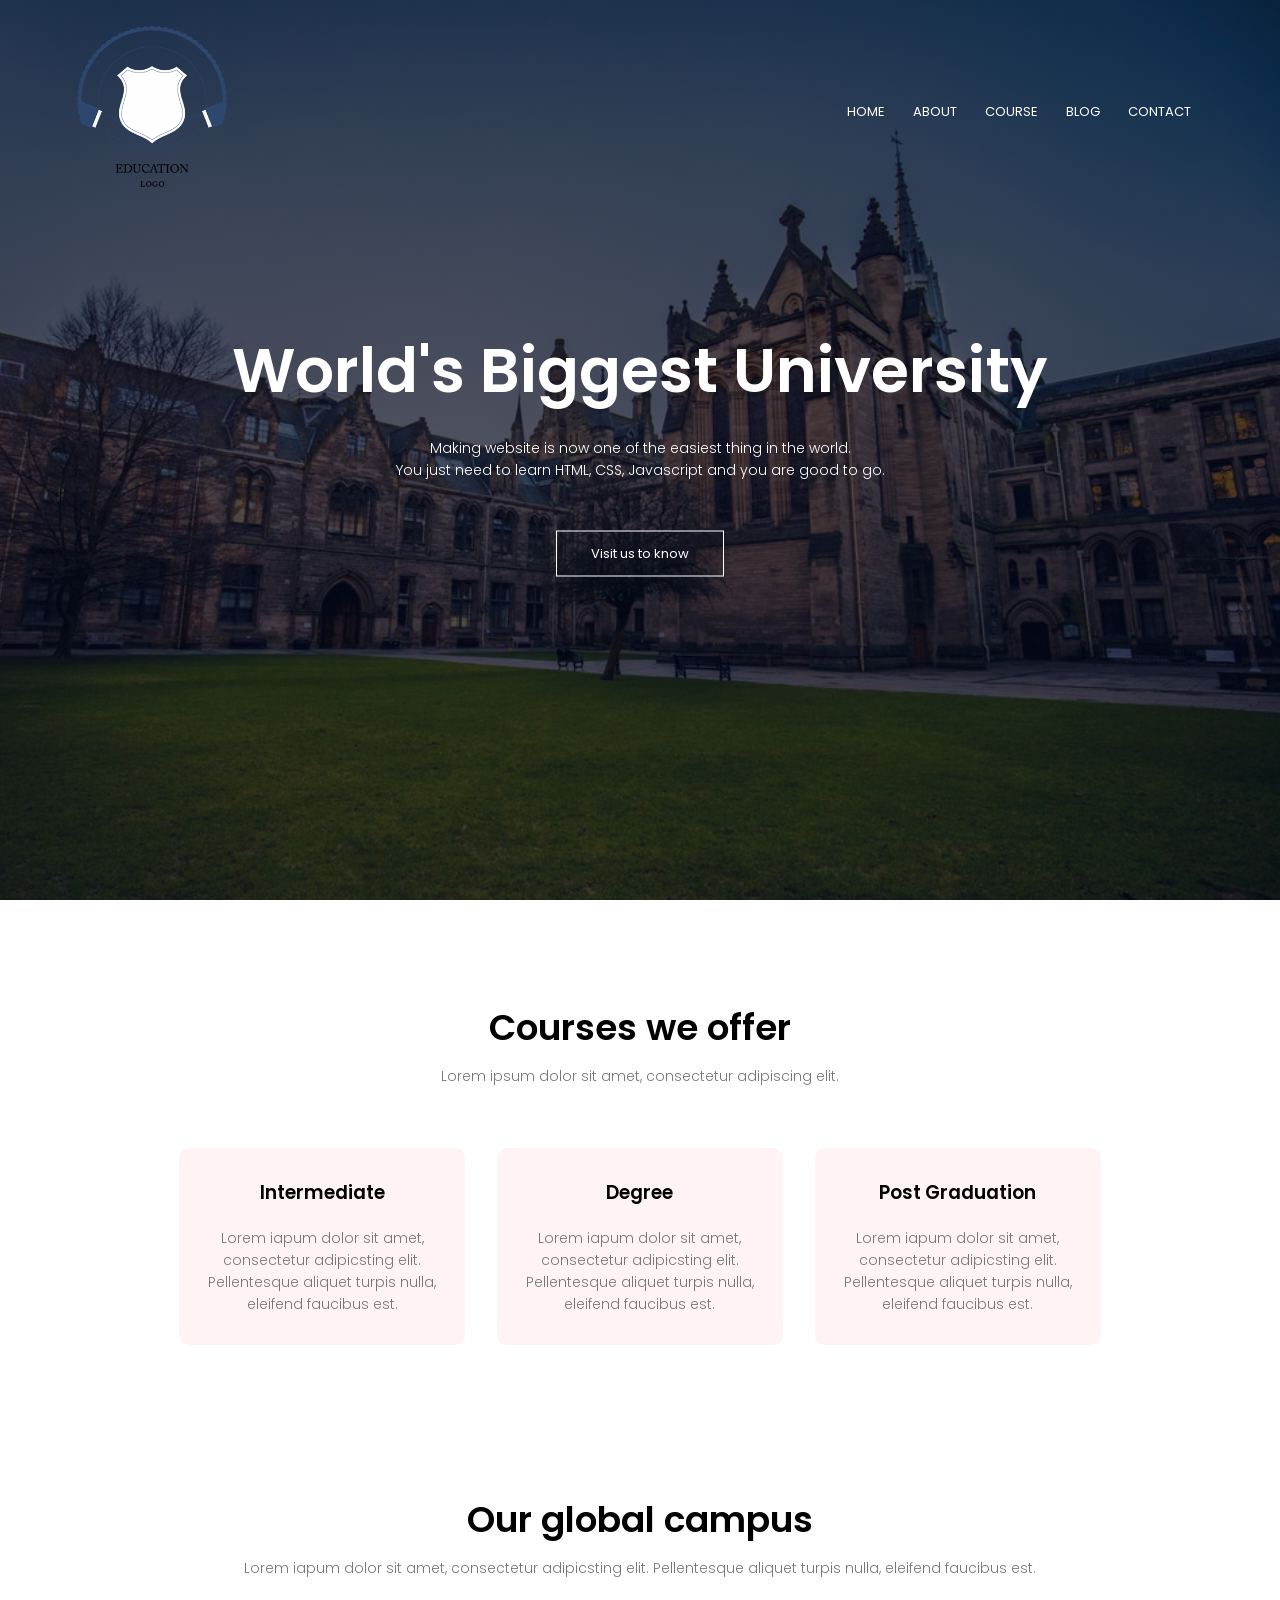
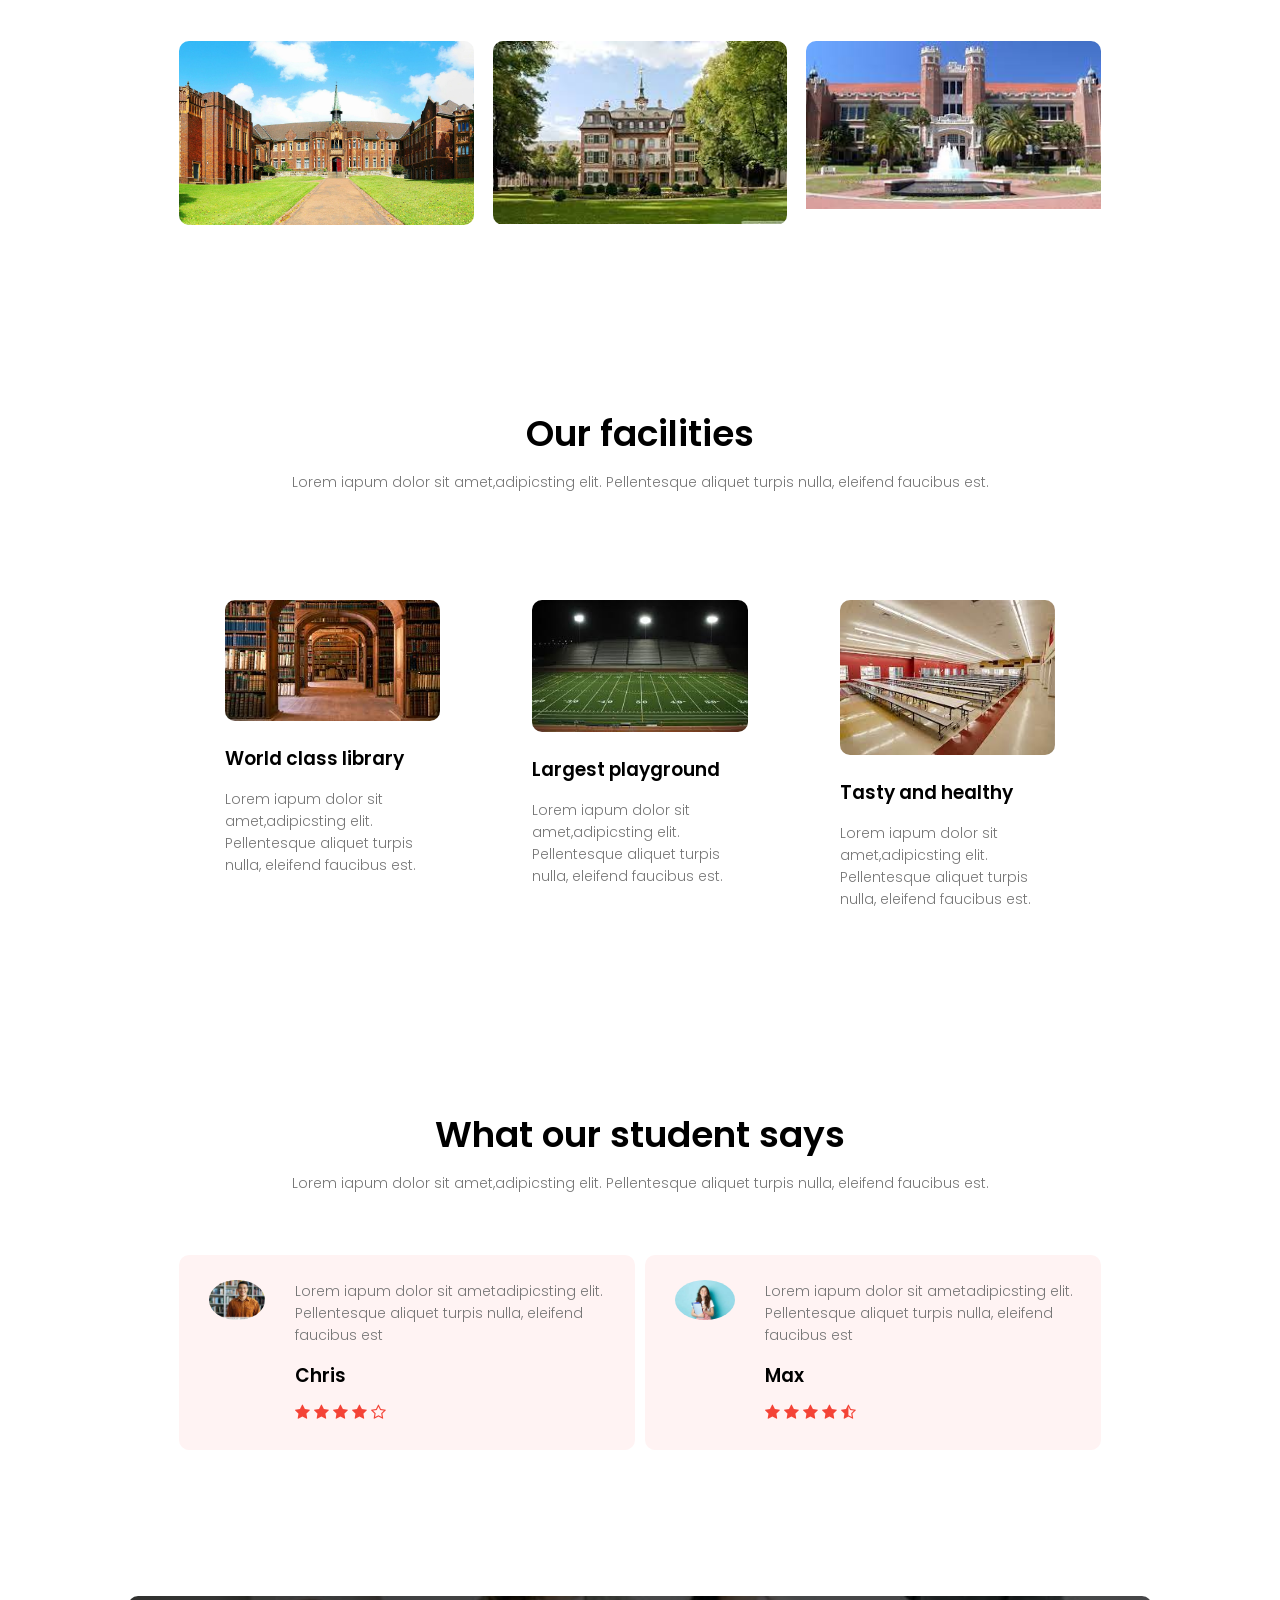
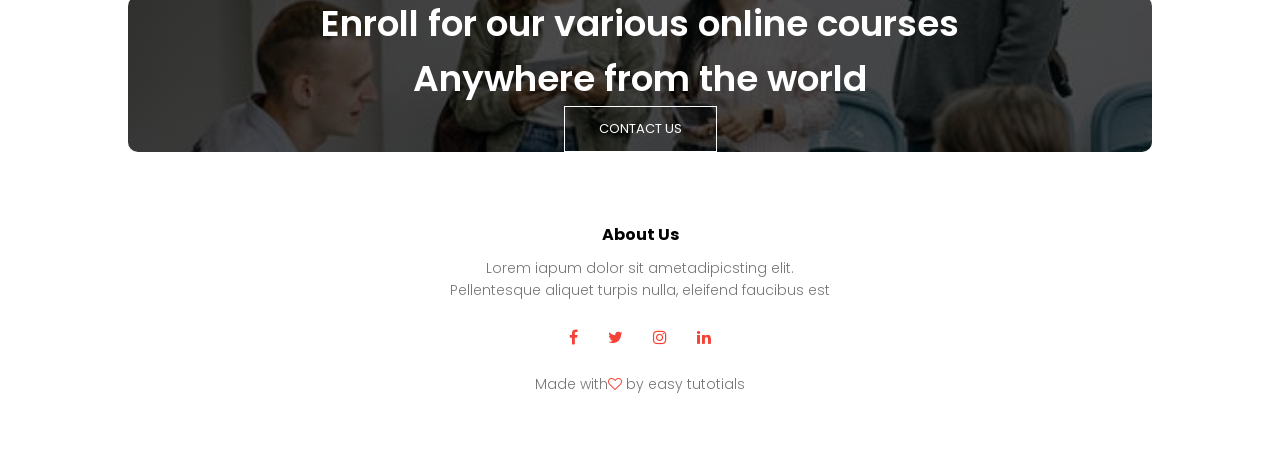
<file: college website/index.html>
<!DOCTYPE html>
<html>
<head>
	<meta name="viewport" content="with=device-width, initial-scale=1.0">
	<title>University website design</title>
	<link rel="stylesheet" type="text/css" href="style.css">
	<link rel="preconnect" href="https://fonts.googleapis.com">
	<link rel="preconnect" href="https://fonts.gstatic.com" crossorigin>
	<link href="https://fonts.googleapis.com/css2?family=Poppins:ital,wght@0,400;1,300&display=swap" rel="stylesheet">
	<link rel="stylesheet" type="text/css" href="https://stackpath.bootstrapcdn.com/font-awesome/4.7.0/css/font-awesome.min.css">
</head>
<body>
<section class="header">
	<nav>
		<a href="index.html"><image src="images/logo.png"></a>	
		<div class="nav-links" id="navLinks">
		<i class="fa fa-times" onclick="hideMenu()"></i>
			<ul>
				<li><a href="index.html">HOME</a></li>
				<li><a href="about.html">ABOUT</a></li>
				<li><a href="course.html">COURSE</a></li>
				<li><a href="blog.html">BLOG</a></li>
				<li><a href="contact.html">CONTACT</a></li> 
			</ul>
		</div>
		<i class="fa fa-bars" onclick="showMenu()"></i>
	</nav>
	<div class="text-box">
		<h1>World's Biggest University</h1>
		<p>Making website is now one of the easiest thing in the world.<br>You just need to learn HTML, CSS, Javascript and you are good to go.</p>
		<a href="" class="hero-btn">Visit us to know</a>
	</div>
</section>	
<!-----course----->

	<section class="course">
		<h1>Courses we offer</h1>
		<p>Lorem ipsum dolor sit amet, consectetur adipiscing elit.</p>

		<div class="row">
			<div class="course-col">
				<h3>Intermediate</h3>
				<p>Lorem iapum dolor sit amet, consectetur adipicsting elit. Pellentesque aliquet turpis nulla, eleifend faucibus est.</p>
			</div>
			<div class="course-col">
				<h3>Degree</h3>
				<p>Lorem iapum dolor sit amet, consectetur adipicsting elit. Pellentesque aliquet turpis nulla, eleifend faucibus est.</p>
			</div>
			<div class="course-col">
				<h3>Post Graduation</h3>
				<p>Lorem iapum dolor sit amet, consectetur adipicsting elit. Pellentesque aliquet turpis nulla, eleifend faucibus est.</p>
			</div>

		</div>
	</section>

<!-----campus----->

	<section class="campus">
		<h1>Our global campus</h1>
		<p>Lorem iapum dolor sit amet, consectetur adipicsting elit. Pellentesque aliquet turpis nulla, eleifend faucibus est.</p>

		<div class="row">
			<div class="campus-col">
				<img src="images/campus1.jpg">
				<div class="layer">
					<h3>LONDON</h3>
				</div>
			</div>
			<div class="campus-col">
				<img src="images/campus2.jfif">
				<div class="layer">
					<h3>NEW YORK</h3>
				</div>
			</div>
			<div class="campus-col">
				<img src="images/campus3.jfif">
				<div class="layer">
					<h3>WASHINGTON</h3>
				</div>
			</div>
		</div>

	</section>

<!-----Facilities----->

<section class="facilities">
	<h1>Our facilities</h1>
	<p>Lorem iapum dolor sit amet,adipicsting elit. Pellentesque aliquet turpis nulla, eleifend faucibus est.</p>
	<div class="row">
		<div class="facilities-col">
			<img src="images/library.jfif">
			<h3>World class library</h3>
			<p>Lorem iapum dolor sit amet,adipicsting elit. Pellentesque aliquet turpis nulla, eleifend faucibus est.</p>
		</div>
		<div class="facilities-col">
			<img src="images/football.jfif">
			<h3>Largest playground</h3>
			<p>Lorem iapum dolor sit amet,adipicsting elit. Pellentesque aliquet turpis nulla, eleifend faucibus est.</p>
		</div>
		<div class="facilities-col">
			<img src="images/cafeteria.jfif">
			<h3>Tasty and healthy</h3>
			<p>Lorem iapum dolor sit amet,adipicsting elit. Pellentesque aliquet turpis nulla, eleifend faucibus est.</p>
		</div>
	</div>

</section>

<!-----testimonialss----->
<section class="testimonials">
	<h1>What our student says</h1>
	<p>Lorem iapum dolor sit amet,adipicsting elit. Pellentesque aliquet turpis nulla, eleifend faucibus est.</p>
	<div class="row">
		<div class="testimonials-col">
			<img src="images/student1.jfif">
			<div>
				<p>Lorem iapum dolor sit ametadipicsting elit. Pellentesque aliquet turpis nulla, eleifend faucibus est</p>
				<h3>Chris</h3>
				<i class="fa fa-star"></i>
				<i class="fa fa-star"></i>
				<i class="fa fa-star"></i>
				<i class="fa fa-star"></i>
				<i class="fa fa-star-o"></i>
			</div>
		</div>
		<div class="testimonials-col">
			<img src="images/student2.jfif">
			<div>
				<p>Lorem iapum dolor sit ametadipicsting elit. Pellentesque aliquet turpis nulla, eleifend faucibus est</p>
				<h3>Max</h3>
				<i class="fa fa-star"></i>
				<i class="fa fa-star"></i>
				<i class="fa fa-star"></i>
				<i class="fa fa-star"></i>
				<i class="fa fa-star-half-o"></i>
			</div>
		</div>
	</div>
</section>


<!-----call to action----->

<section>
	<div class="cta">
		<h1>Enroll for our various online courses<br>Anywhere from the world</h1>
		<a href="" class="hero-btn">CONTACT US</a>
	</div>
</section>

<!-----footer----->
<section class="footer">
	<h4>About Us</h4>
	<p>Lorem iapum dolor sit ametadipicsting elit. <br>Pellentesque aliquet turpis nulla, eleifend faucibus est</p>
	<div class="icons">
		<i class="fa fa-facebook"></i>
		<i class="fa fa-twitter"></i>
		<i class="fa fa-instagram"></i>
		<i class="fa fa-linkedin"></i>
	</div>
	<p>Made with<i class="fa fa-heart-o"></i> by easy tutotials
</p>
</section>

<!-----java script for toggle button----->

<script>
	var navLinks = document.getElementById("navLinks");

	function showMenu(){
		navLinks.style.right = "0";
	}
	function hideMenu(){
		navLinks.style.right = "-200px";
	}
</script>
</body>
</html>
</file>
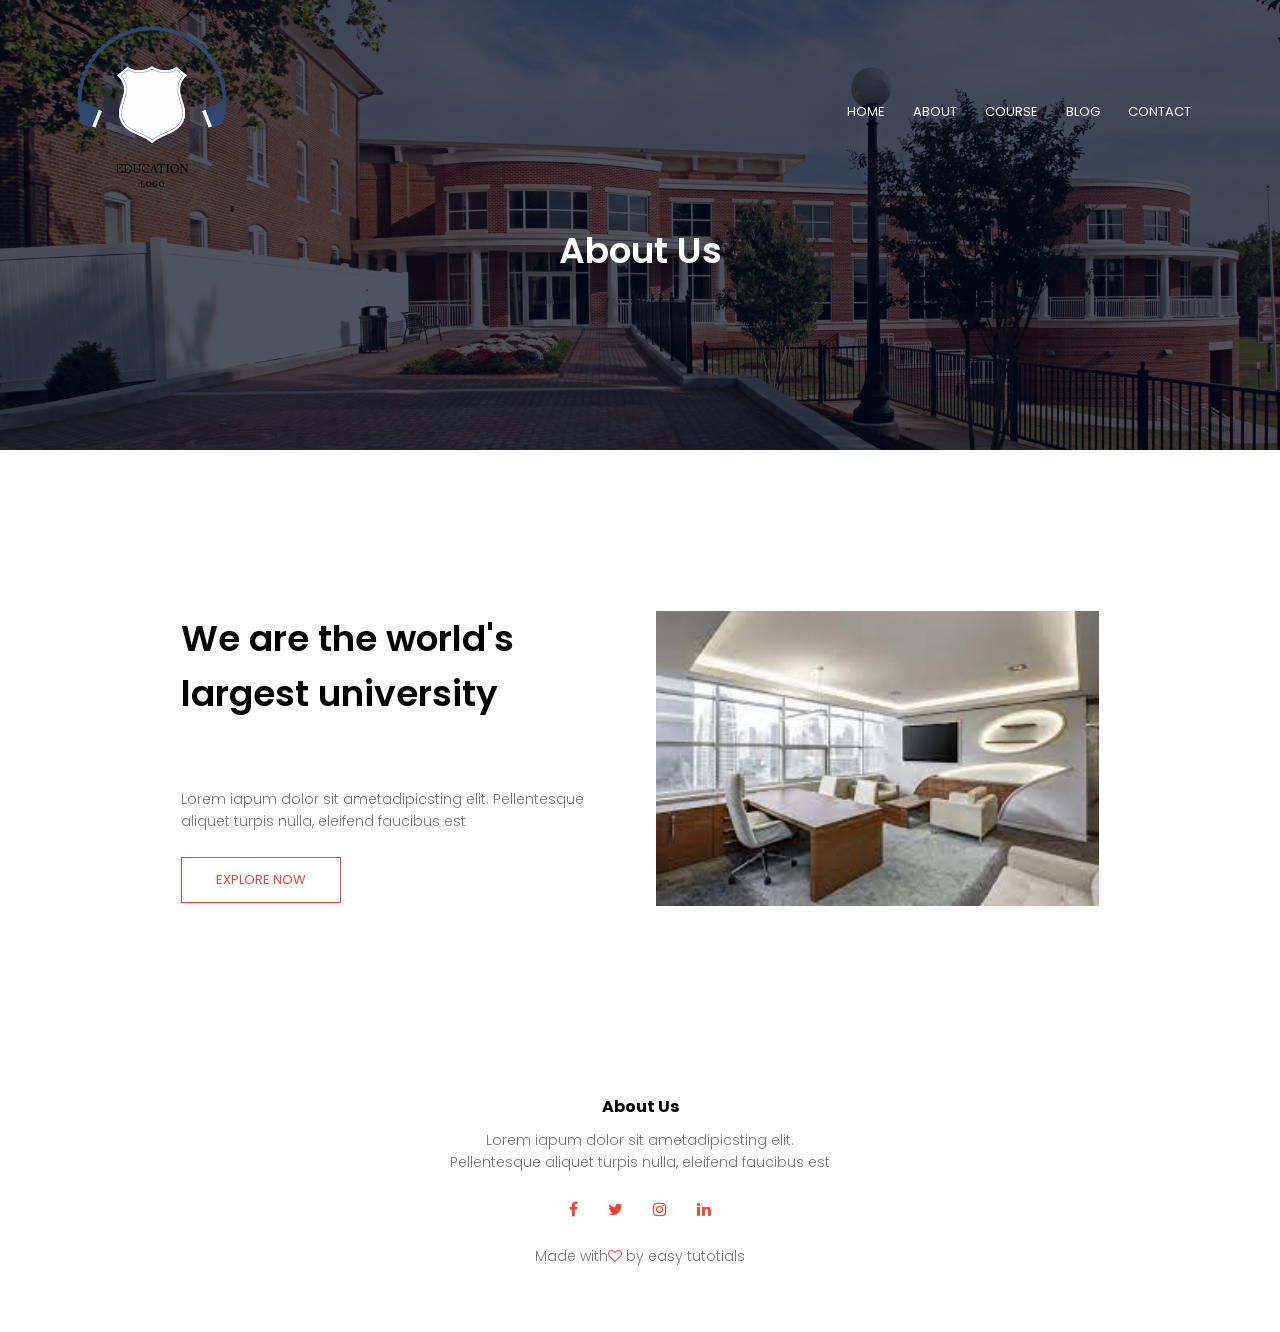
<file: college website/about.html>
<!DOCTYPE html>
<html>
<head>
	<meta name="viewport" content="with=device-width, initial-scale=1.0">
	<title>University website design</title>
	<link rel="stylesheet" type="text/css" href="style.css">
	<link rel="preconnect" href="https://fonts.googleapis.com">
	<link rel="preconnect" href="https://fonts.gstatic.com" crossorigin>
	<link href="https://fonts.googleapis.com/css2?family=Poppins:ital,wght@0,400;1,300&display=swap" rel="stylesheet">
	<link rel="stylesheet" type="text/css" href="https://stackpath.bootstrapcdn.com/font-awesome/4.7.0/css/font-awesome.min.css">
</head>
<body>
<section class="sub-header">
	<nav>
		<a href="index.html"><image src="images/logo.png"></a>	
		<div class="nav-links" id="navLinks">
		<i class="fa fa-times" onclick="hideMenu()"></i>
			<ul>
				<li><a href="index.html">HOME</a></li>
				<li><a href="about.html">ABOUT</a></li>
				<li><a href="course.html">COURSE</a></li>
				<li><a href="blog.html">BLOG</a></li>
				<li><a href="contact.html">CONTACT</a></li>			</ul>
		</div>
		<i class="fa fa-bars" onclick="showMenu()"></i>
	</nav>
	<h1>About Us</h1>
</section>	

<!-----about us content----->

<section class="about-us">
	<div class="row">
		<div class="about-col">
			<h1>We are the world's largest university</h1>
			<p>Lorem iapum dolor sit ametadipicsting elit. Pellentesque aliquet turpis nulla, eleifend faucibus est</p>
			<a href="" class="hero-btn red-btn">EXPLORE NOW</a>
		</div>
		<div class="about-col">
			<img src="images/about.jfif">
		</div>
	</div>
</section>

<!-----footer----->
<section class="footer">
	<h4>About Us</h4>
	<p>Lorem iapum dolor sit ametadipicsting elit. <br>Pellentesque aliquet turpis nulla, eleifend faucibus est</p>
	<div class="icons">
		<i class="fa fa-facebook"></i>
		<i class="fa fa-twitter"></i>
		<i class="fa fa-instagram"></i>
		<i class="fa fa-linkedin"></i>
	</div>
	<p>Made with<i class="fa fa-heart-o"></i> by easy tutotials
</p>
</section>

<!-----java script for toggle button----->

<script>
	var navLinks = document.getElementById("navLinks");

	function showMenu(){
		navLinks.style.right = "0";
	}
	function hideMenu(){
		navLinks.style.right = "-200px";
	}
</script>
</body>
</html>
</file>
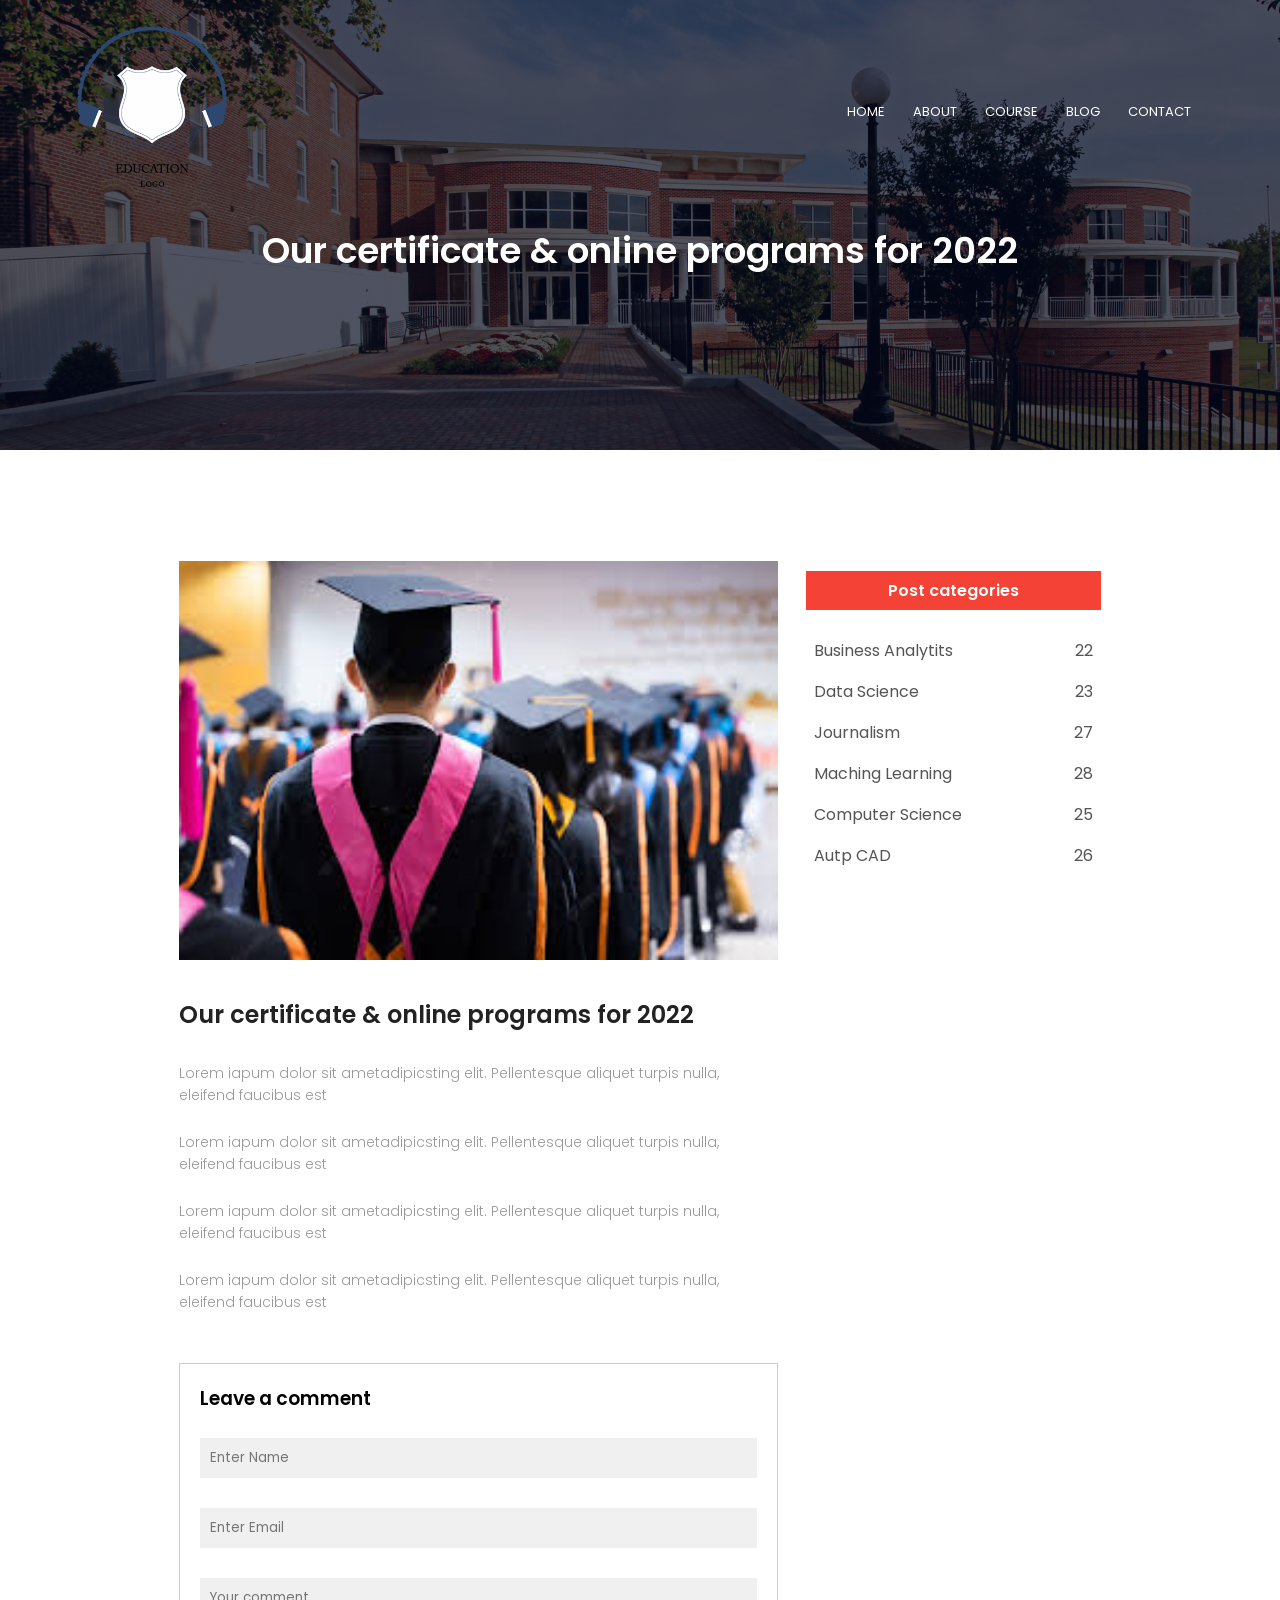
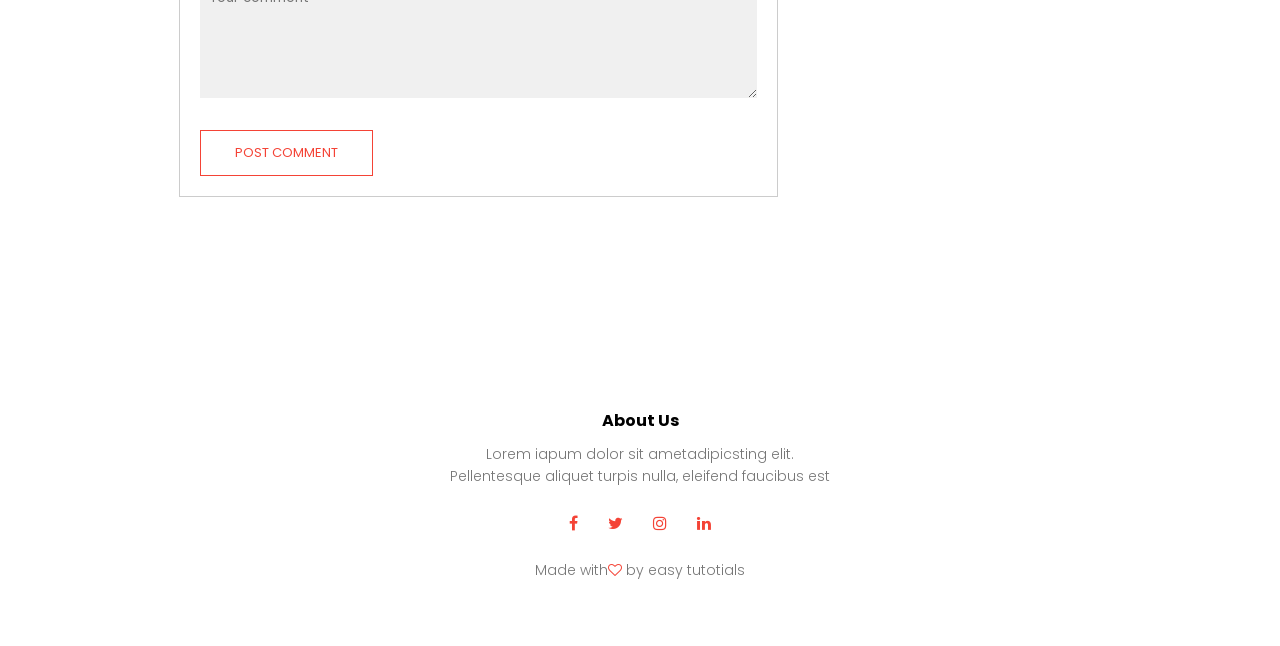
<file: college website/blog.html>
<!DOCTYPE html>
<html>
<head>
	<meta name="viewport" content="with=device-width, initial-scale=1.0">
	<title>University website design</title>
	<link rel="stylesheet" type="text/css" href="style.css">
	<link rel="preconnect" href="https://fonts.googleapis.com">
	<link rel="preconnect" href="https://fonts.gstatic.com" crossorigin>
	<link href="https://fonts.googleapis.com/css2?family=Poppins:ital,wght@0,400;1,300&display=swap" rel="stylesheet">
	<link rel="stylesheet" type="text/css" href="https://stackpath.bootstrapcdn.com/font-awesome/4.7.0/css/font-awesome.min.css">
</head>
<body>
<section class="sub-header">
	<nav>
		<a href="index.html"><image src="images/logo.png"></a>	
		<div class="nav-links" id="navLinks">
		<i class="fa fa-times" onclick="hideMenu()"></i>
			<ul>
				<li><a href="index.html">HOME</a></li>
				<li><a href="about.html">ABOUT</a></li>
				<li><a href="course.html">COURSE</a></li>
				<li><a href="blog.html">BLOG</a></li>
				<li><a href="contact.html">CONTACT</a></li> 
			</ul>
		</div>
		<i class="fa fa-bars" onclick="showMenu()"></i>
	</nav>
	<h1>Our certificate & online programs for 2022</h1>
</section>	

<!-----blog page content----->

<section class="blog-content">
	<div class="row">
		<div class="blog-left">
			<img src="images/certificate.jfif" alt="">
			<h2>Our certificate & online programs for 2022</h2>
			<p>Lorem iapum dolor sit ametadipicsting elit. Pellentesque aliquet turpis nulla, eleifend faucibus est</p>
			<br>
			<p>Lorem iapum dolor sit ametadipicsting elit. Pellentesque aliquet turpis nulla, eleifend faucibus est</p>
			<br>
			<p>Lorem iapum dolor sit ametadipicsting elit. Pellentesque aliquet turpis nulla, eleifend faucibus est</p>
			<br>
			<p>Lorem iapum dolor sit ametadipicsting elit. Pellentesque aliquet turpis nulla, eleifend faucibus est</p>

			<div class="comment-box">
				<h3>Leave a comment</h3>
				<form class="comment-form">
					<input type="text" placeholder="Enter Name">
					<input type="text" placeholder="Enter Email">
					<textarea rows="5" placeholder="Your comment"></textarea>
					<button type="submit" class="hero-btn red-btn">POST COMMENT</button>
				</form>
			</div>

		</div>
		<div class="blog-right">
			<h3>Post categories</h3>
			<div>
				<span>Business Analytits</span>
				<span>22</span>
			</div>
			<div>
				<span>Data Science</span>
				<span>23</span>
			</div>
			<div>
				<span>Journalism</span>
				<span>27</span>
			</div>
			<div>
				<span>Maching Learning</span>
				<span>28</span>
			</div>
			<div>
				<span>Computer Science</span>
				<span>25</span>
			</div>
			<div>
				<span>Autp CAD</span>
				<span>26</span>
			</div>
		</div>
	</div>
</section>

<!-----footer----->
<section class="footer">
	<h4>About Us</h4>
	<p>Lorem iapum dolor sit ametadipicsting elit. <br>Pellentesque aliquet turpis nulla, eleifend faucibus est</p>
	<div class="icons">
		<i class="fa fa-facebook"></i>
		<i class="fa fa-twitter"></i>
		<i class="fa fa-instagram"></i>
		<i class="fa fa-linkedin"></i>
	</div>
	<p>Made with<i class="fa fa-heart-o"></i> by easy tutotials
</p>
</section>

<!-----java script for toggle button----->

<script>
	var navLinks = document.getElementById("navLinks");

	function showMenu(){
		navLinks.style.right = "0";
	}
	function hideMenu(){
		navLinks.style.right = "-200px";
	}
</script>
</body>
</html>
</file>
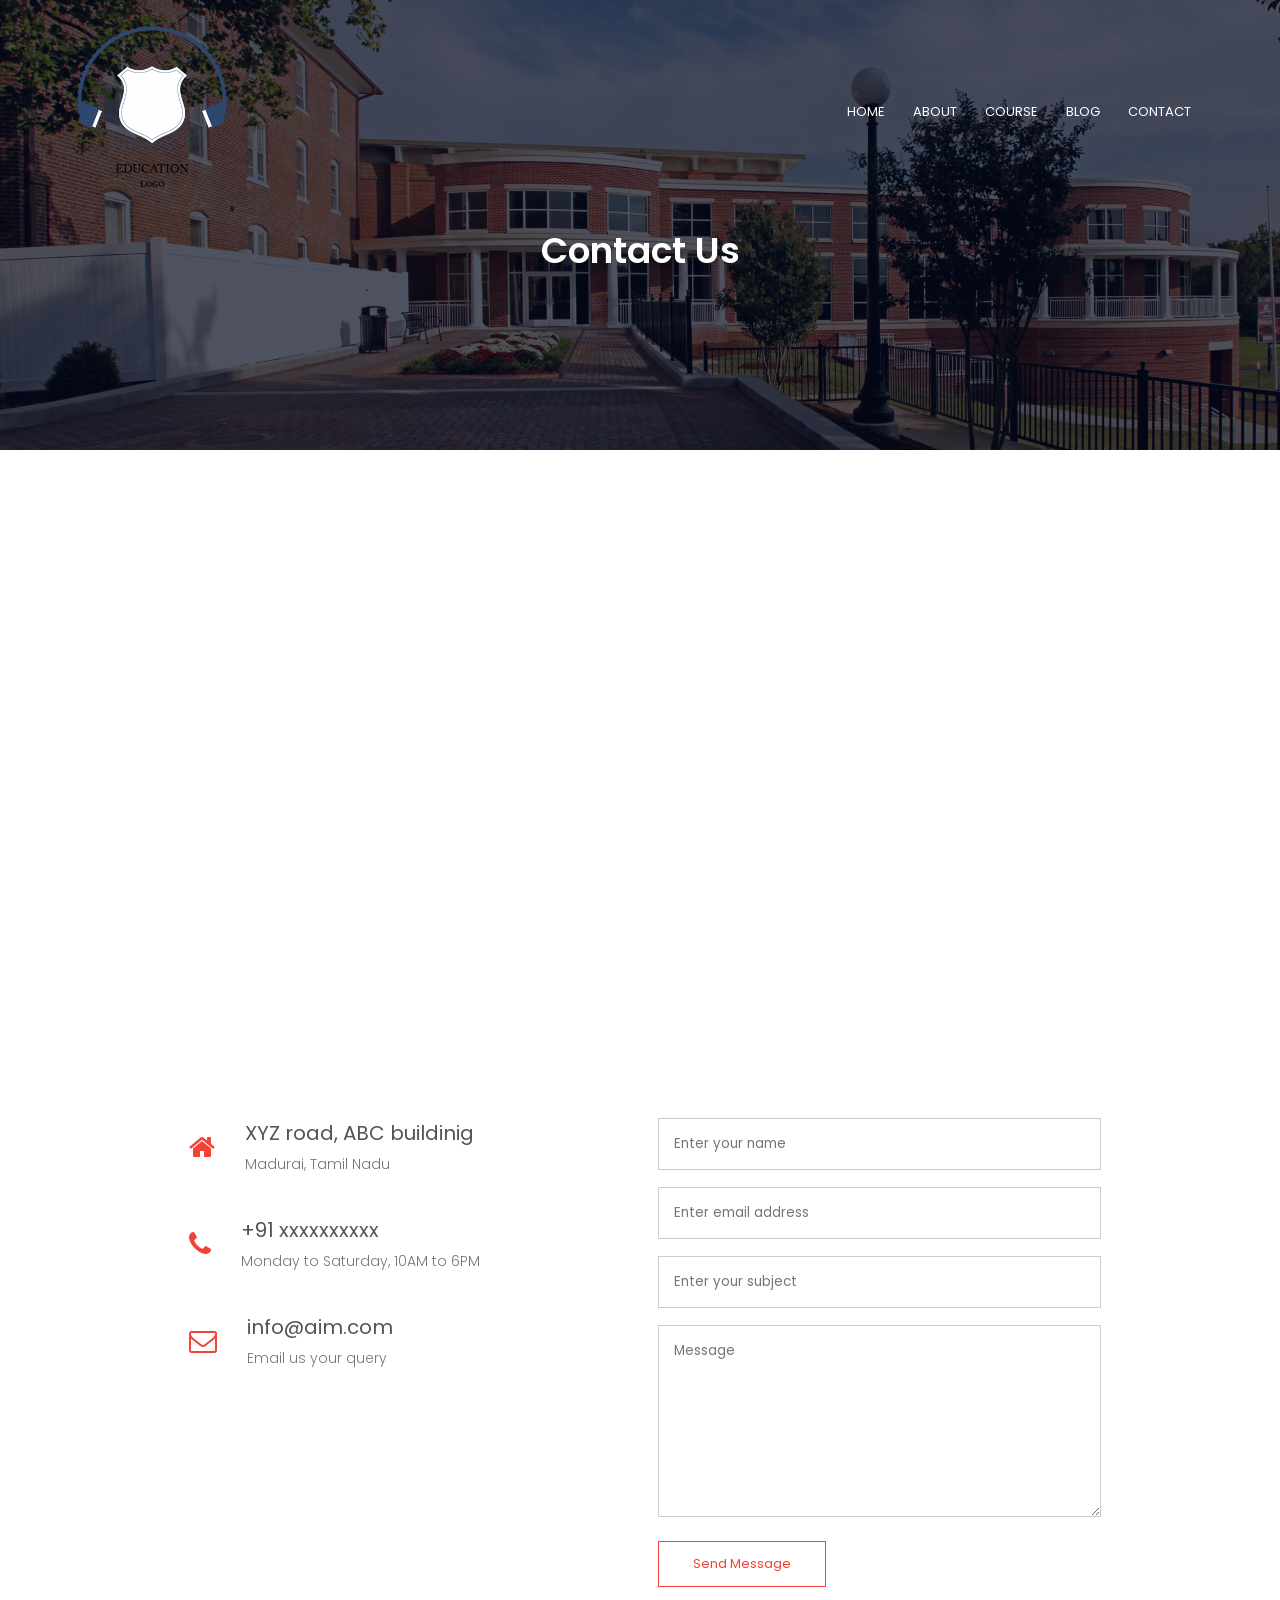
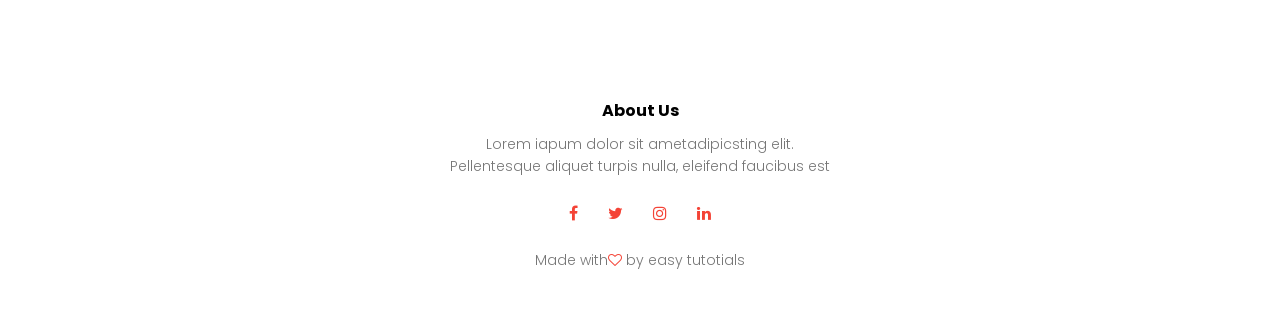
<file: college website/contact.html>
<!DOCTYPE html>
<html>
<head>
	<meta name="viewport" content="with=device-width, initial-scale=1.0">
	<title>University website design</title>
	<link rel="stylesheet" type="text/css" href="style.css">
	<link rel="preconnect" href="https://fonts.googleapis.com">
	<link rel="preconnect" href="https://fonts.gstatic.com" crossorigin>
	<link href="https://fonts.googleapis.com/css2?family=Poppins:ital,wght@0,400;1,300&display=swap" rel="stylesheet">
	<link rel="stylesheet" type="text/css" href="https://stackpath.bootstrapcdn.com/font-awesome/4.7.0/css/font-awesome.min.css">
</head>
<body>
<section class="sub-header">
	<nav>
		<a href="index.html"><image src="images/logo.png"></a>	
		<div class="nav-links" id="navLinks">
		<i class="fa fa-times" onclick="hideMenu()"></i>
			<ul>
				<li><a href="index.html">HOME</a></li>
				<li><a href="about.html">ABOUT</a></li>
				<li><a href="course.html">COURSE</a></li>
				<li><a href="blog.html">BLOG</a></li>
				<li><a href="contact.html">CONTACT</a></li> 
			</ul>
		</div>
		<i class="fa fa-bars" onclick="showMenu()"></i>
	</nav>
	<h1>Contact Us</h1>
</section>	

<!-----contact us----->

<section class="location">
	<iframe src="https://www.google.com/maps/embed?pb=!1m18!1m12!1m3!1d3930.0790342758946!2d78.13343661399867!3d9.927375892900967!2m3!1f0!2f0!3f0!3m2!1i1024!2i768!4f13.1!3m3!1m2!1s0x3b00c5bd086c83c1%3A0x10c2915a12f63b03!2sMedical%20College%20Rd%2C%20Alwarpuram%2C%20Madurai%2C%20Tamil%20Nadu%20625020!5e0!3m2!1sen!2sin!4v1656508235723!5m2!1sen!2sin"
	 width="600" height="450" style="border:0;" allowfullscreen="" loading="lazy" referrerpolicy="no-referrer-when-downgrade"></iframe>
</section>

<section class="contact-us">
	<div class="row">
		<div class="contact-col">
			<div>
				<i class="fa fa-home"></i>
				<span>
					<h5>XYZ road, ABC buildinig</h5>
					<p>Madurai, Tamil Nadu</p>
				</span>
			</div>
			<div>
				<i class="fa fa-phone"></i>
				<span>
					<h5>+91 xxxxxxxxxx</h5>
					<p>Monday to Saturday, 10AM to 6PM</p>
				</span>
			</div>
			<div>
				<i class="fa fa-envelope-o"></i>
				<span>
					<h5>info@aim.com</h5>
					<p>Email us your query</p>
				</span>
			</div>
		</div>
		<div class="contact-col">
			<form action="form-handler.php" method="post">
				<input type="text" name="name" cols="90" placeholder="Enter your name" required>
				<input type="email" name="email" cols="90" placeholder="Enter email address" required>
				<input type="text" name="subject" cols="90" placeholder="Enter your subject" required>
				<textarea rows="8" name="message" cols="80" placeholder="Message" required></textarea>
				<button type="submit" class="hero-btn red-btn">Send Message</button>
			</form>

		</div>
	</div>
</section>

<!-----footer----->
<section class="footer">
	<h4>About Us</h4>
	<p>Lorem iapum dolor sit ametadipicsting elit. <br>Pellentesque aliquet turpis nulla, eleifend faucibus est</p>
	<div class="icons">
		<i class="fa fa-facebook"></i>
		<i class="fa fa-twitter"></i>
		<i class="fa fa-instagram"></i>
		<i class="fa fa-linkedin"></i>
	</div>
	<p>Made with<i class="fa fa-heart-o"></i> by easy tutotials
</p>
</section>

<!-----java script for toggle button----->

<script>
	var navLinks = document.getElementById("navLinks");

	function showMenu(){
		navLinks.style.right = "0";
	}
	function hideMenu(){
		navLinks.style.right = "-200px";
	}
</script>
</body>
</html>
</file>
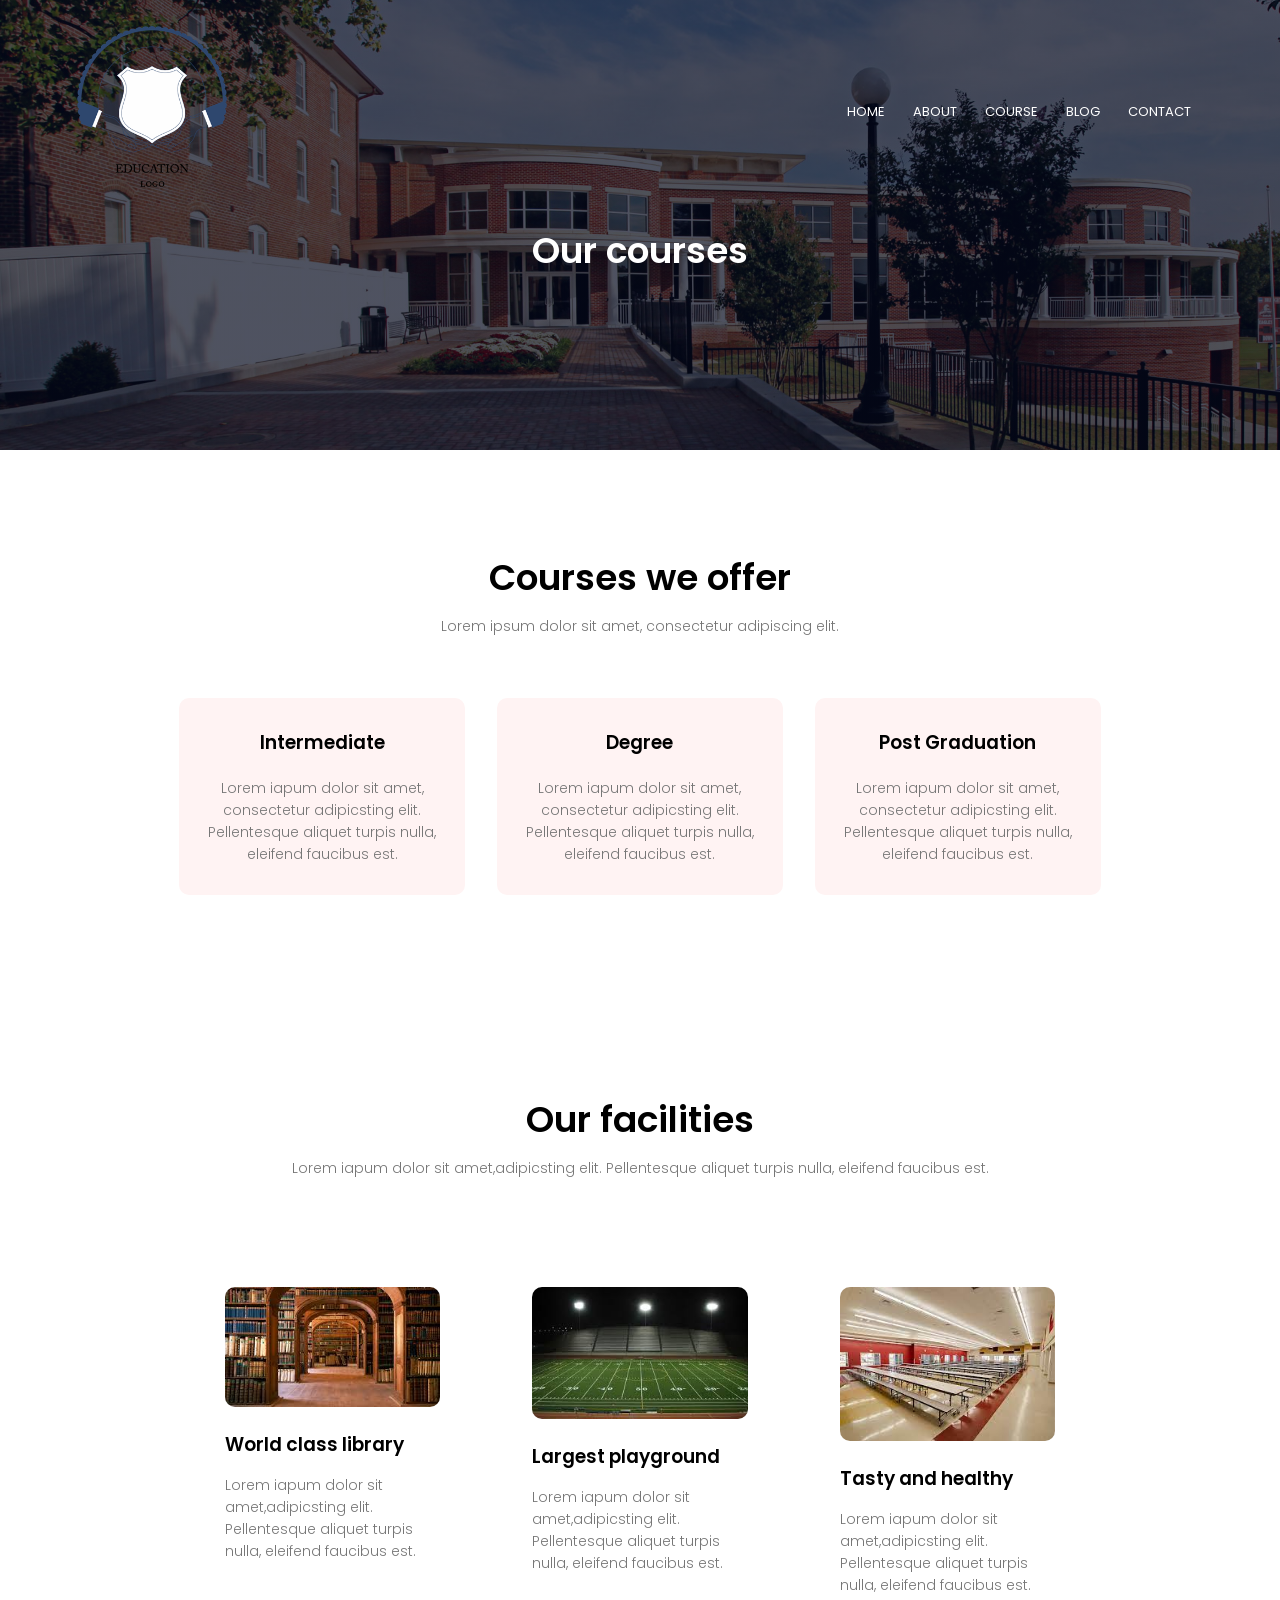
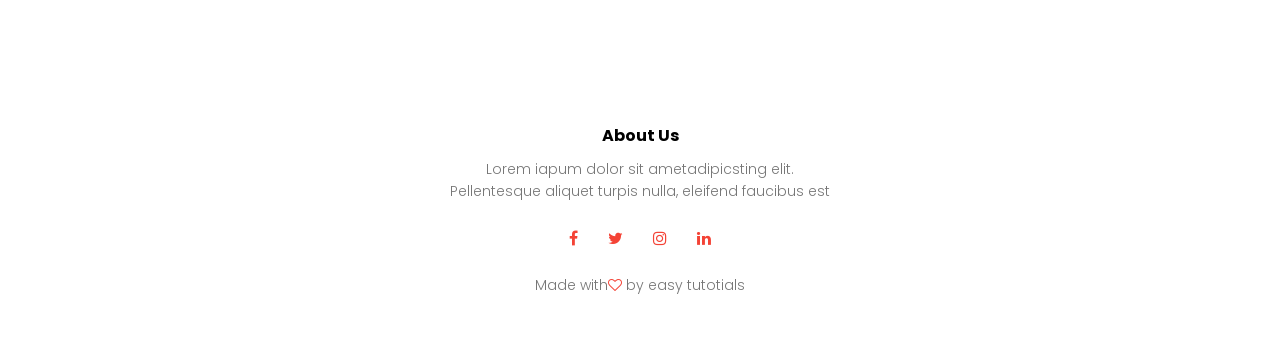
<file: college website/course.html>
<!DOCTYPE html>
<html>
<head>
	<meta name="viewport" content="with=device-width, initial-scale=1.0">
	<title>University website design</title>
	<link rel="stylesheet" type="text/css" href="style.css">
	<link rel="preconnect" href="https://fonts.googleapis.com">
	<link rel="preconnect" href="https://fonts.gstatic.com" crossorigin>
	<link href="https://fonts.googleapis.com/css2?family=Poppins:ital,wght@0,400;1,300&display=swap" rel="stylesheet">
	<link rel="stylesheet" type="text/css" href="https://stackpath.bootstrapcdn.com/font-awesome/4.7.0/css/font-awesome.min.css">
</head>
<body>
<section class="sub-header">
	<nav>
		<a href="index.html"><image src="images/logo.png"></a>	
		<div class="nav-links" id="navLinks">
		<i class="fa fa-times" onclick="hideMenu()"></i>
			<ul>
				<li><a href="index.html">HOME</a></li>
				<li><a href="about.html">ABOUT</a></li>
				<li><a href="course.html">COURSE</a></li>
				<li><a href="blog.html">BLOG</a></li>
				<li><a href="contact.html">CONTACT</a></li>
			</ul>
		</div>
		<i class="fa fa-bars" onclick="showMenu()"></i>
	</nav>
	<h1>Our courses</h1>
</section>	

<!-----course----->

<section class="course">
	<h1>Courses we offer</h1>
	<p>Lorem ipsum dolor sit amet, consectetur adipiscing elit.</p>

	<div class="row">
		<div class="course-col">
			<h3>Intermediate</h3>
			<p>Lorem iapum dolor sit amet, consectetur adipicsting elit. Pellentesque aliquet turpis nulla, eleifend faucibus est.</p>
		</div>
		<div class="course-col">
			<h3>Degree</h3>
			<p>Lorem iapum dolor sit amet, consectetur adipicsting elit. Pellentesque aliquet turpis nulla, eleifend faucibus est.</p>
		</div>
		<div class="course-col">
			<h3>Post Graduation</h3>
			<p>Lorem iapum dolor sit amet, consectetur adipicsting elit. Pellentesque aliquet turpis nulla, eleifend faucibus est.</p>
		</div>

	</div>
</section>

<!---facilities---->

<section class="facilities">
	<h1>Our facilities</h1>
	<p>Lorem iapum dolor sit amet,adipicsting elit. Pellentesque aliquet turpis nulla, eleifend faucibus est.</p>
	<div class="row">
		<div class="facilities-col">
			<img src="images/library.jfif">
			<h3>World class library</h3>
			<p>Lorem iapum dolor sit amet,adipicsting elit. Pellentesque aliquet turpis nulla, eleifend faucibus est.</p>
		</div>
		<div class="facilities-col">
			<img src="images/football.jfif">
			<h3>Largest playground</h3>
			<p>Lorem iapum dolor sit amet,adipicsting elit. Pellentesque aliquet turpis nulla, eleifend faucibus est.</p>
		</div>
		<div class="facilities-col">
			<img src="images/cafeteria.jfif">
			<h3>Tasty and healthy</h3>
			<p>Lorem iapum dolor sit amet,adipicsting elit. Pellentesque aliquet turpis nulla, eleifend faucibus est.</p>
		</div>
	</div>

</section>




<!-----footer----->
<section class="footer">
	<h4>About Us</h4>
	<p>Lorem iapum dolor sit ametadipicsting elit. <br>Pellentesque aliquet turpis nulla, eleifend faucibus est</p>
	<div class="icons">
		<i class="fa fa-facebook"></i>
		<i class="fa fa-twitter"></i>
		<i class="fa fa-instagram"></i>
		<i class="fa fa-linkedin"></i>
	</div>
	<p>Made with<i class="fa fa-heart-o"></i> by easy tutotials
</p>
</section>

<!-----java script for toggle button----->

<script>
	var navLinks = document.getElementById("navLinks");

	function showMenu(){
		navLinks.style.right = "0";
	}
	function hideMenu(){
		navLinks.style.right = "-200px";
	}
</script>
</body>
</html>
</file>
<file: college website/style.css>
*{
		margin: 0;
		padding: 0;
		font-family: 'Poppins', sans-serif;
}
.header {
		min-height: 100vh;
		width: 100%;
		background-image: linear-gradient(rgba(4, 9, 30, 0.7),rgba(4, 9, 30, 0.7)),url(images/college.jpg);
		background-position: center;
		background-size: cover;
		position: relative;

	}
nav{
		display: flex;
		padding: 2% 6% ;
		justify-content: space-between;
		align-items: center;
	}
nav img{
		width: 150px;
	}
.nav-links{
		flex: 1;
		text-align: right;
	}
.nav-links ul li{
		list-style: none;
		display: inline-block;
		padding: 9px 12px;
		position: relative;
	}
.nav-links ul li a{
		color: #fff;
		text-decoration: none;
		font-size: 13px;
	}
.nav-links ul li::after{
		content: '';
		width: 0%;
		height: 2px;
		background: #f44336;
		display: block;
		margin: auto;
		transition: 0.5s;
	}
.nav-links ul li:hover::after{
		width: 100%;
	}
.text-box{
		width: 90%;
		color: #fff;
		position: absolute;
		top: 50%; 
		left: 50%;
		transform: translate(-50%,-50%);
		text-align: center;
	}
.text-box h1{
		font-size: 62px;
	}
	.text-box p{
		margin: 10px 0 40px;
		font-size: 14px;
		color: #fff;
	}
.hero-btn{
		display: inline-block;
		text-decoration: none;
		color: #fff;
		border: 1px solid #fff;
		padding: 12px 34px;
		font-size: 13px;
		background: transparent;
		position: relative;
		cursor: pointer;
	}
.hero-btn:hover{
		border: 1px solid	#f44336;
		background: #f44336;
		transition: 1s;
	}
nav .fa{
	display: none;
}
@media(max-width: 700px){
		.text-box h1{
		font-size: 20px;
	}
.nav-links ul li{
		display: block;
	}
.nav-links{
		position: fixed;
		background: #f44336;
		height: 100vh;
		width: 200px;
		top: 0;
		right: -200px;
		text-align: left;
		z-index: 2;
		transition: 1s;
	}
nav .fa{
	display: block;
	color: #fff;
	margin: 10px;
	font-size: 22px;
	cursor: pointer;
	}
	.nav-links ul{
		padding: 30px;
	}
}
/*-----course-----*/

.course{
	width: 80%;
	margin: auto;
	text-align: center;
	padding-top: 100px;
}
h1{
	font-size: 36px;
	font-weight: 600;
}
p{
	color: #777;
	font-size: 14px;
	font-weight: 300;
	line-height: 22px;
	padding: 10px;
}

.row{
	margin: 5%;
	display: flex;
	justify-content: space-between;
}

.course-col{
	flex-basis: 31%;
	background: #fff3f3;
	border-radius: 10px;
	margin-bottom: 5%;
	padding: 20px 12px;
	box-sizing: border-box;
	transition: 0.5s;
}
h3{
	text-align: center;
	font-weight: 600;
	margin: 10px 0;
}
.course-col:hover{
	box-shadow: 0 0 20px 0px rgba(0, 0, 0, 0.2);
}
@media(max-width: 700px){
	.row{
		flex-direction: column;
	}
}

/*-----Campus-----*/

.campus{
	width: 80%;
	margin: auto;
	text-align: center;
	padding-top: 50px;
}
.campus-col{
	flex-basis: 32%;
	border-radius: 10px;
	margin-bottom: 30px;
	position: relative;
	overflow: hidden;
}
.campus-col img{
	width: 100%;
	display: block;
}
.layer{
	background: transparent;
	height: 100%;
	width: 100%;
	position: absolute;
	top: 0;
	left: 0;
	transition: 0.5s;
}
.layer:hover{
	background: rgba(226, 0, 0, 0.7);
}
.layer h3{
	width: 100%;
	font-weight: 500;
	color: #fff;
	font-size: 26px;
	bottom: 0;
	left: 50%;
	transform: translateX(-50%);
	position: absolute;
	opacity: 0;
	transition: 0.5s;
}
.layer:hover h3{
	bottom: 49%;
	opacity: 1;
}

/*-----facilities-----*/
.facilities{
	width: 80%;
	margin: auto;
	text-align: center;
	padding-top: 100px;
}
.facilities-col{
	flex-basis: 31%;
	border-radius: 10px;
	margin: 5%;
	text-align: left;
}
.facilities-col img{
	width: 100%;
	border-radius: 10px;
}
.facilities-col p{
	padding: 0;
}
.facilities-col h3{
	margin-top: 16px;
	margin-bottom: 15px;
	text-align: left;
}
/*----testimonials-----*/
.testimonials{
	width: 80%;
	margin: auto;
	padding-top: 100px;
	text-align: center;
}
.testimonials-col{
	flex-basis: 44%;
	border-radius: 10px;
	margin-bottom: 5%;
	text-align: left;
	background: #fff3f3;
	padding: 25px;
	cursor: pointer;
	display: flex;
}
.testimonials-col img{
	height: 40px;
	margin-left: 5px;
	margin-right: 30px;
	border-radius: 300%;
}
.testimonials-col p{
	padding: 0;
}
.testimonials-col h3{
	margin-top: 15px;
	text-align: left;
}
.testimonials-col .fa{
	color: #f44336;
}
@media(max-width: 700px){
	.testimonials-col img{
	margin-left: 0px;
	margin-right: 15px;}
}
/*-----call to action-----*/

.cta{
	margin: 100px auto;
	width: 80%;
	background-image: linear-gradient(rgba(0, 0, 0, 0.7),rgba(0, 0, 0, 0.7)),url(images/contact.jpeg);
	background-position: center;
	background-size: cover;
	border-radius: 10px;
	text-align: center;
	padding: 100px 0;
}
.cta{
	color: #fff;
	margin-bottom: 40px;
	padding: 0;
}
@media(max-width: 700px){
	.cta h1{
		font-size: 24px;
	}
}
/*-----footer*/

.footer{
	width: 100%;
	text-align: center;
	padding: 30px 0;
}

.footer{
	margin-bottom: 25px;
	margin-top: 20px;
	font-weight: 600;
}

.icons .fa{
	color: #f44336;
	margin: 0 13px;
	cursor: pointer;
	padding: 18px 0;
}

.fa-heart-o{
	color: #f44336;
}

 /*-----about us page-----*/

 .sub-header{
	height: 50vh;
	width: 100%;
	background-image: linear-gradient(rgba(4,9,30,0.7),rgba(4,9,30,0.7)),url(images/college1.jpg);
	background-position: center;
	background-size: cover;
	text-align: center;
	color: #fff;
 }

 .sub-header h1{
	margin-bottom: 100px;
}

.about-us{
	width: 80%;
	margin: auto;
	padding-top: 80px;
	padding-bottom: 50px;
}

.about-col{
	flex-basis: 48%;
	padding: 30px 2px;
}

.about-col img{
	width: 100%;
}

.about-col h1{
	padding-top: 0%;
}

.about-col p{
	padding: 15% 0 25px;
}

.red-btn{
	border: 1px solid #f44336;
	background: transparent;
	color: #f44336;
}

.red-btn:hover{
	color: #fff;
}

/*-----blog content-----*/

.blog-content{
	width: 80%;
	margin: auto;
	padding: 60px 0;
}

.blog-left{
	flex-basis: 65%;
}

.blog-left img{
	width: 100%;
}

.blog-left h2{
	color: #222;
	font-weight: 600;
	margin: 30px 0;
}

.blog-left p{
	color: #999;
	padding: 0%;
}

.blog-right{
	flex-basis: 32%;
}

.blog-right h3{
	background-color: #f44336;
	color: #fff;
	padding: 7px 0;
	font-size: 16px;
	margin-bottom: 20px;
}

.blog-right div{
	display: flex;
	align-items: center;
	justify-content: space-between;
	color: #555;
	padding: 8px;
	box-sizing: border-box;
}

.comment-box{
	border: 1px solid #ccc;
	margin: 50px 0;
	padding: 10px 20px;
}

.comment-box h3{
	text-align: left;
}

.comment-form input, .comment-form textarea{
	width: 100%;
	padding: 10px;
	margin: 15px 0;
	box-sizing: border-box;
	border: none;
	outline: none;
	background: #f0f0f0;
}

.comment-form button{
	margin: 10px 0;
}

@media(max-width:700px){
	.sub-header h1{font-size: 24px;
	}
}

/*-----contact us page-----*/

.location{
	width: 80%;
	margin: auto;
	padding: 80px 0;
}

.location iframe{
	width: 100%;
}
 .contact-us{
	width: 80%;
	margin: auto;
 }

.contact-col{
	flex-basis: 48%;
	margin-bottom: 30px;
}

.contact-col div{
	display: flex;
	align-items: center;
	margin-bottom: 40px;
}

.contact-col div .fa{
	font-size: 28px;
	color: #f44336;
	margin: 10px;
	margin-right: 30px;
}

.contact-col div p{
	padding: 0%;
}

.contact-col div h5{
	font-size: 20px;
	margin-bottom: 5px;
	color: #555;
	font-weight: 400;
}

.contact-col input, .campus-col textarea{
	width: 100%;
	padding: 15px;
	margin-bottom: 17px;
	outline: none;
	border: 1px solid #ccc;
}

.contact-col input, .contact-col textarea{
	width: 100%;
	padding: 15px;
	margin-bottom: 17px;
	outline: none;
	border: 1px solid #ccc;
	box-sizing: border-box;
}
</file>
